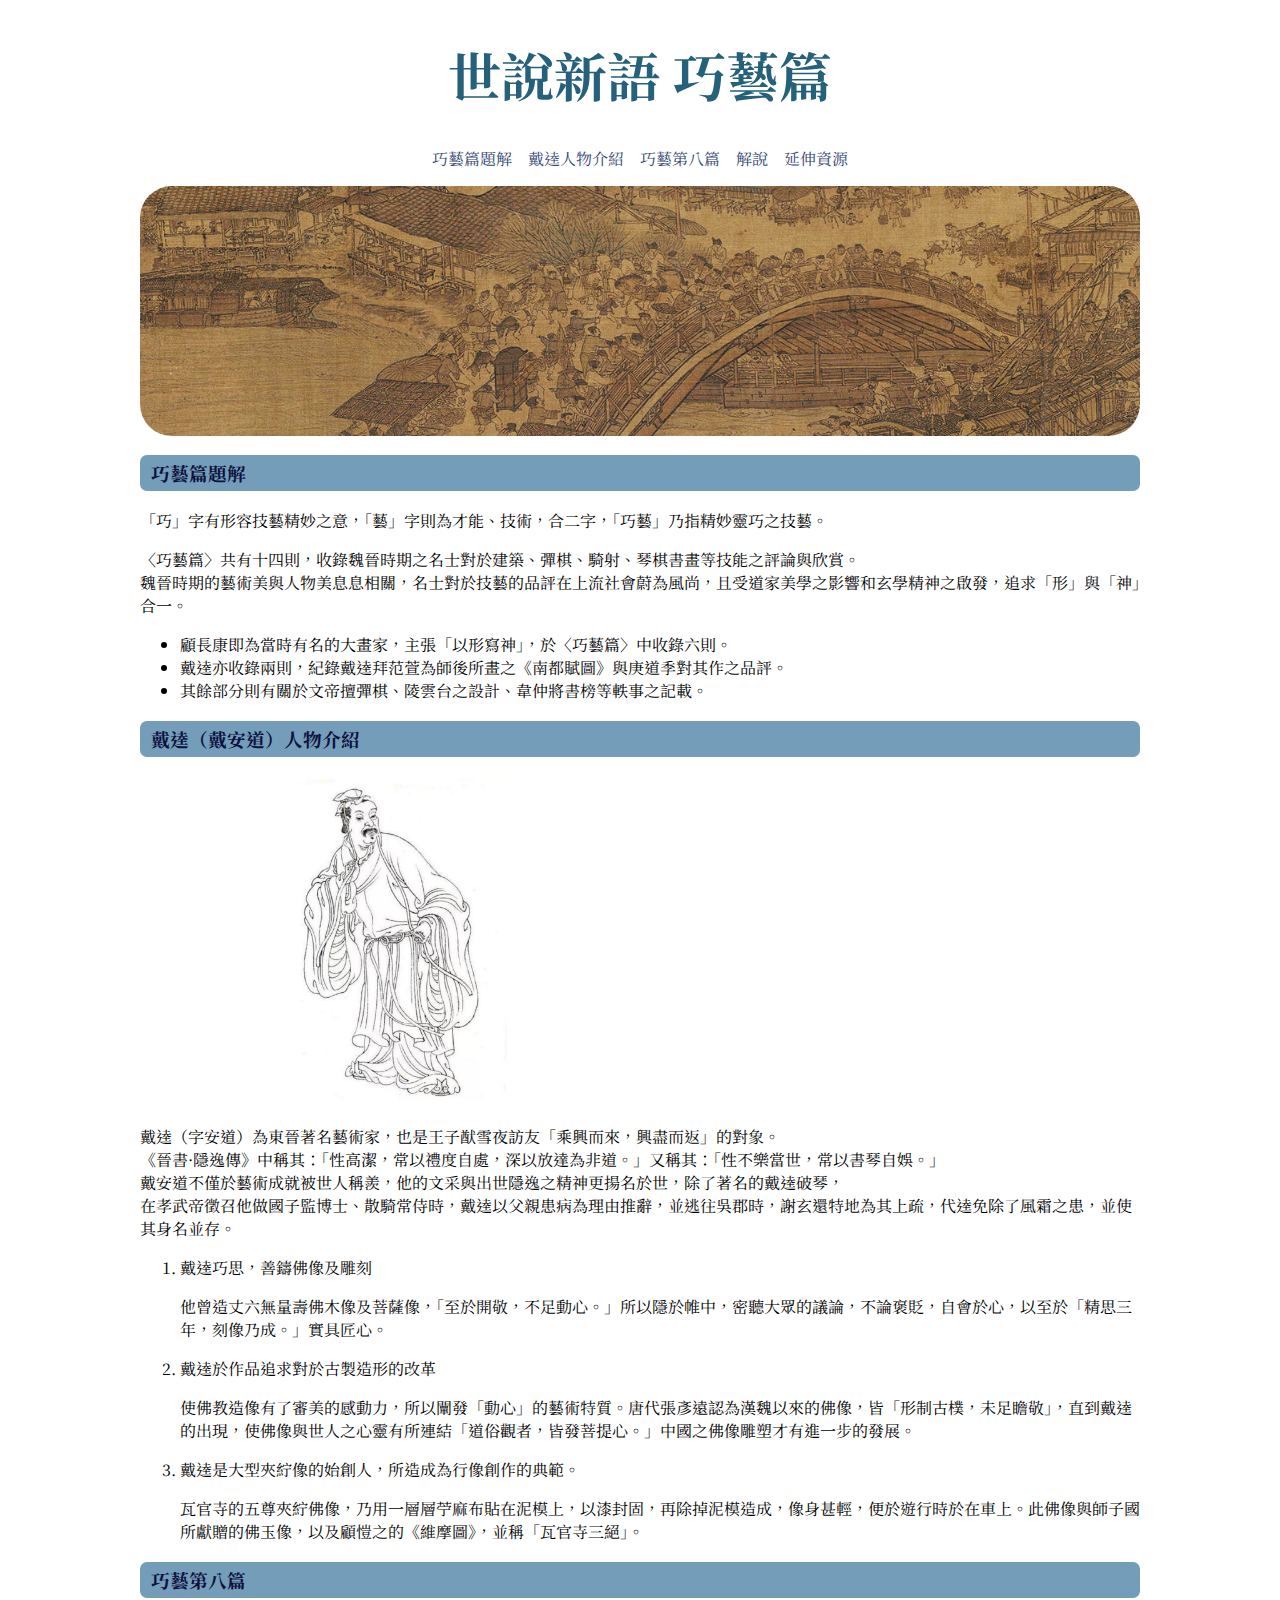
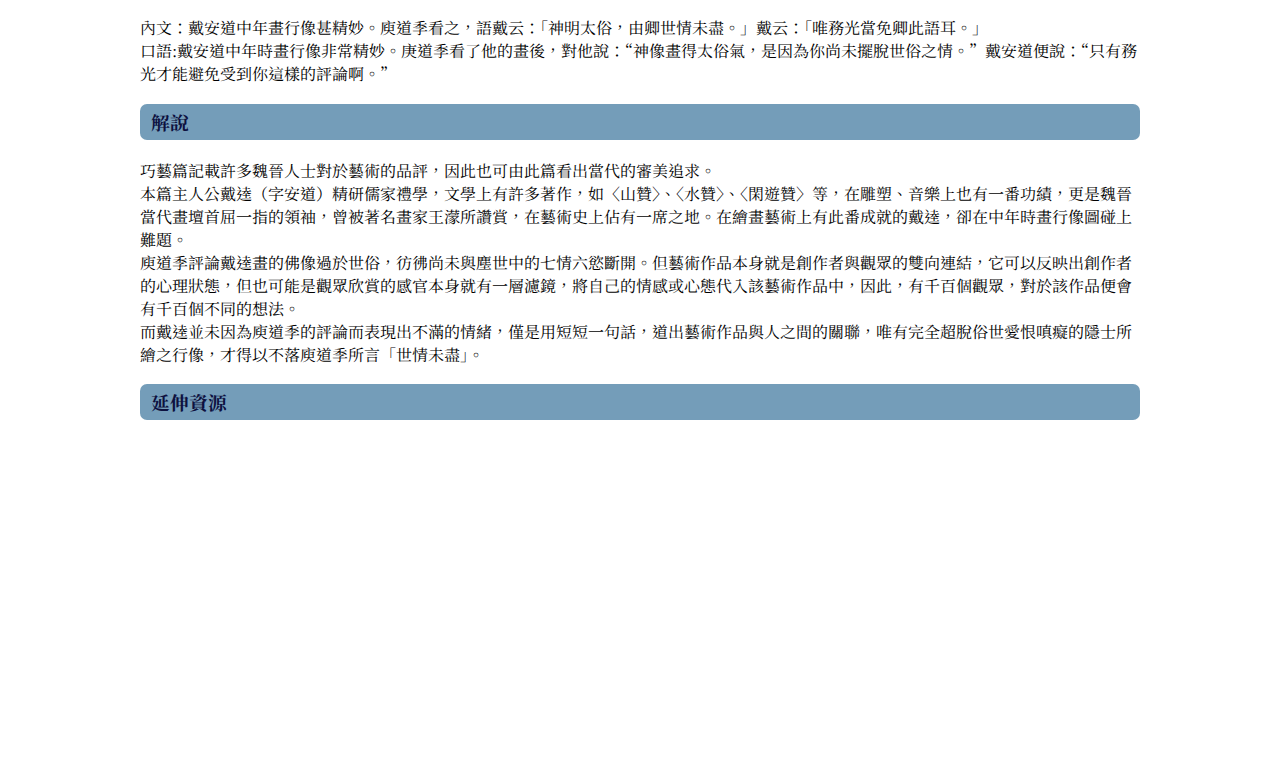
<file: index.html>
<!DOCTYPE html PUBLIC "-//W3C//DTD XHTML 1.0 Transitional//EN" "http://www.w3.org/TR/xhtml1/DTD/xhtml1-transitional.dtd">
<html xmlns="http://www.w3.org/1999/xhtml">
<head>
<meta http-equiv="Content-Type" content="text/html; charset=utf-8" />
<title>世說新語巧藝篇</title>
<link href="style.css" rel="stylesheet" type="text/css" />
</head>

<body>
<div class="container">
<header>
<h1>世說新語 巧藝篇</h1>
<nav>
<p><a href="#a01">巧藝篇題解</a>　<a href="#a02">戴逵人物介紹</a>　<a href="#a03">巧藝第八篇</a>　<a href="#a04">解說</a>　<a href="#a05">延伸資源</a></p>
</nav>
<div class="heroimg"></div>
</header>
<main>
<article>
  <h3 id="a01">巧藝篇題解</h3>
  <p>「巧」字有形容技藝精妙之意，「藝」字則為才能、技術，合二字，「巧藝」乃指精妙靈巧之技藝。</p>
  <P>〈巧藝篇〉共有十四則，收錄魏晉時期之名士對於建築、彈棋、騎射、琴棋書畫等技能之評論與欣賞。<br>
    魏晉時期的藝術美與人物美息息相關，名士對於技藝的品評在上流社會蔚為風尚，且受道家美學之影響和玄學精神之啟發，追求「形」與「神」合一。
  <ul>
    <li>顧長康即為當時有名的大畫家，主張「以形寫神」，於〈巧藝篇〉中收錄六則。</li>
    <li>戴逵亦收錄兩則，紀錄戴逵拜范萱為師後所畫之《南都賦圖》與庚道季對其作之品評。</li>
    <li>其餘部分則有關於文帝擅彈棋、陵雲台之設計、韋仲將書榜等軼事之記載。</li>
  </ul>
</article>
<article>
  <h3 id="a02">戴逵（戴安道）人物介紹</h3>
  <img src="assets/p01.jpg" width="500" height="333" alt=""/>
  <p>戴逵（字安道）為東晉著名藝術家，也是王子猷雪夜訪友「乘興而來，興盡而返」的對象。<br>
    《晉書·隱逸傳》中稱其：「性高潔，常以禮度自處，深以放達為非道。」又稱其：「性不樂當世，常以書琴自娛。」<br>
    戴安道不僅於藝術成就被世人稱羨，他的文采與出世隱逸之精神更揚名於世，除了著名的戴逵破琴，<br>
    在孝武帝徵召他做國子監博士、散騎常侍時，戴逵以父親患病為理由推辭，並逃往吳郡時，謝玄還特地為其上疏，代逵免除了風霜之患，並使其身名並存。</p>
  <ol>
    <li>戴逵巧思，善鑄佛像及雕刻</li>
    <P>他曾造丈六無量壽佛木像及菩薩像，「至於開敬，不足動心。」所以隱於帷中，密聽大眾的議論，不論褒貶，自會於心，以至於「精思三年，刻像乃成。」實具匠心。</P>
    <li>戴逵於作品追求對於古製造形的改革</li>
    <P>使佛教造像有了審美的感動力，所以闡發「動心」的藝術特質。唐代張彥遠認為漢魏以來的佛像，皆「形制古樸，未足瞻敬」，直到戴逵的出現，使佛像與世人之心靈有所連結「道俗觀者，皆發菩提心。」中國之佛像雕塑才有進一步的發展。</P>
    <li>戴逵是大型夾紵像的始創人，所造成為行像創作的典範。</li>
    <P>瓦官寺的五尊夾紵佛像，乃用一層層苧麻布貼在泥模上，以漆封固，再除掉泥模造成，像身甚輕，便於遊行時於在車上。此佛像與師子國所獻贈的佛玉像，以及顧愷之的《維摩圖》，並稱「瓦官寺三絕」。</P>
  </ol>
</article>
<article>
  <h3 id="a03">巧藝第八篇</h3>
  <p>內文：戴安道中年畫行像甚精妙。庾道季看之，語戴云：「神明太俗，由卿世情未盡。」戴云：「唯務光當免卿此語耳。」<br>
    口語:戴安道中年時畫行像非常精妙。庚道季看了他的畫後，對他說：“神像畫得太俗氣，是因為你尚未擺脫世俗之情。”戴安道便說：“只有務光才能避免受到你這樣的評論啊。”</p>
</article>
<article>
  <h3 id="a04">解說</h3>
  <p>巧藝篇記載許多魏晉人士對於藝術的品評，因此也可由此篇看出當代的審美追求。<br>
    本篇主人公戴逵（字安道）精研儒家禮學，文學上有許多著作，如〈山贊〉、〈水贊〉、〈閑遊贊〉等，在雕塑、音樂上也有一番功績，更是魏晉當代畫壇首屈一指的領袖，曾被著名畫家王濛所讚賞，在藝術史上佔有一席之地。在繪畫藝術上有此番成就的戴逵，卻在中年時畫行像圖碰上難題。<br>
    庾道季評論戴逵畫的佛像過於世俗，彷彿尚未與塵世中的七情六慾斷開。但藝術作品本身就是創作者與觀眾的雙向連結，它可以反映出創作者的心理狀態，但也可能是觀眾欣賞的感官本身就有一層濾鏡，將自己的情感或心態代入該藝術作品中，因此，有千百個觀眾，對於該作品便會有千百個不同的想法。<br>
    而戴逵並未因為庾道季的評論而表現出不滿的情緒，僅是用短短一句話，道出藝術作品與人之間的關聯，唯有完全超脫俗世愛恨嗔癡的隱士所繪之行像，才得以不落庾道季所言「世情未盡」。</p>
</article>
<article>
  <h3 id="a05">延伸資源</h3>
  <iframe width="560" height="315" src="https://www.youtube.com/embed/AQQGUTNltVw" title="YouTube video player" frameborder="0" allow="accelerometer; autoplay; clipboard-write; encrypted-media; gyroscope; picture-in-picture" allowfullscreen></iframe>
</article>
</main>
</div>
</body>
</html>
</file>
<file: style.css>
@charset "utf-8";
@import url('https://fonts.googleapis.com/css2?family=Noto+Serif+TC:wght@200;300;400;500;600;700;900&display=swap');
body{
	font-family: 'Noto Serif TC', serif;
}

.container {
    width: 1000px;
    margin-left: auto;
    margin-right: auto;
}
header h1 {
    color: #25617B;
    text-align: center;
    font-size: 53px;
}
.heroimg {
    height: 250px;
    background-image: url(assets/p02.png);
    background-position: 0% 0%;
    background-size: cover;
    border-radius: 32px;
}

nav  {
    text-align: center;
}
nav a:link  {
    color: #344575;
    text-decoration: none;
}
nav a:hover  {
    color: #5F90D6;
    text-decoration: underline;
}
article h3 {
    background-color: #749DB9;
    border-radius: 7px;
    width: auto;
    height: 36px;
    line-height: 36px;
    padding-left: 11px;
    color: #0D113F;

}
</file>
